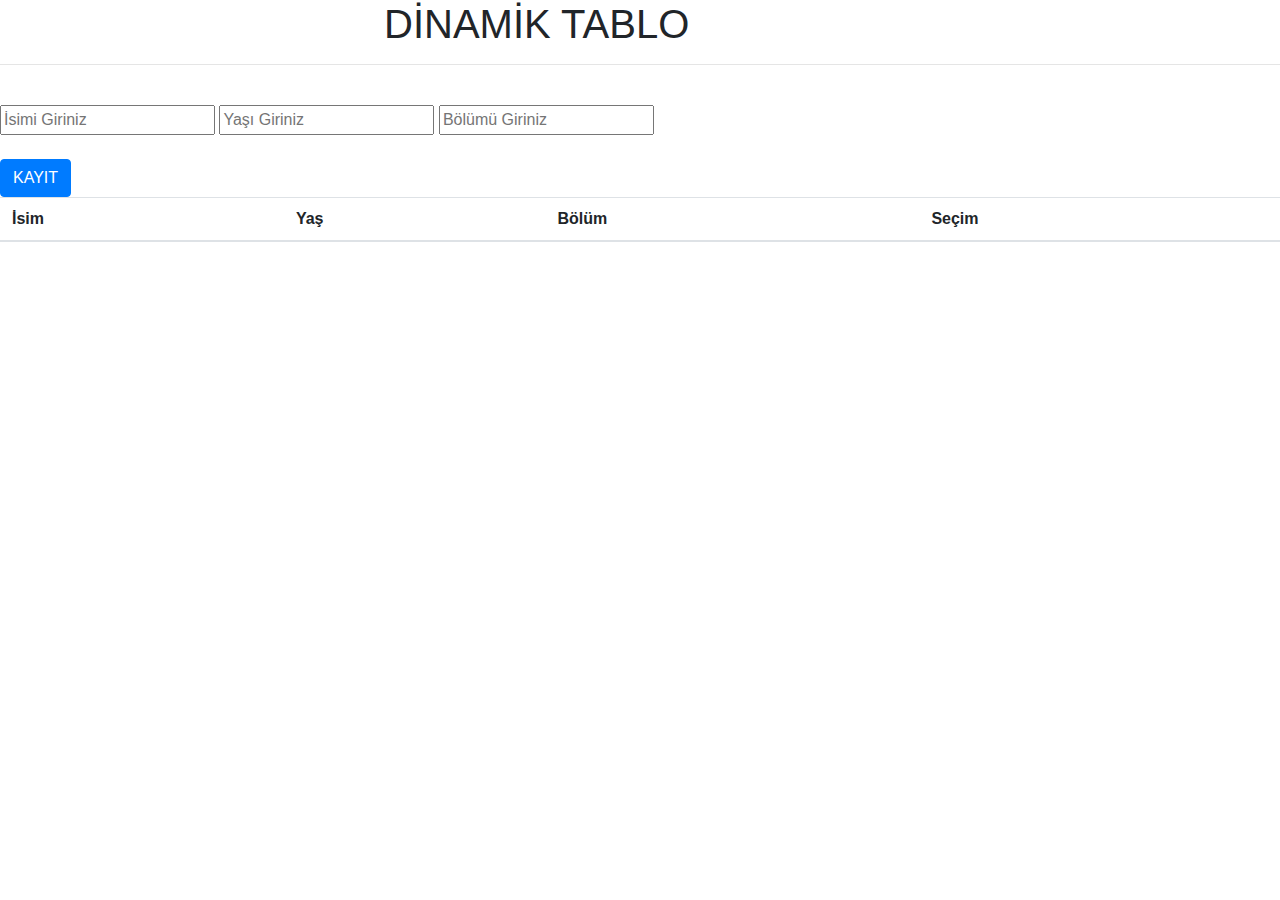
<file: Dinamik Tablo Oluşturmak/index.html>
<html>

<head>
    <title>Tablo</title>
    <meta charset="utf-8">

    <link rel="stylesheet" href="https://stackpath.bootstrapcdn.com/bootstrap/4.3.1/css/bootstrap.min.css"
        integrity="sha384-ggOyR0iXCbMQv3Xipma34MD+dH/1fQ784/j6cY/iJTQUOhcWr7x9JvoRxT2MZw1T" crossorigin="anonymous">
    <script src="https://code.jquery.com/jquery-3.3.1.slim.min.js"
        integrity="sha384-q8i/X+965DzO0rT7abK41JStQIAqVgRVzpbzo5smXKp4YfRvH+8abtTE1Pi6jizo"
        crossorigin="anonymous"></script>
    <script src="https://cdnjs.cloudflare.com/ajax/libs/popper.js/1.14.7/umd/popper.min.js"
        integrity="sha384-UO2eT0CpHqdSJQ6hJty5KVphtPhzWj9WO1clHTMGa3JDZwrnQq4sF86dIHNDz0W1"
        crossorigin="anonymous"></script>


</head>

<body>
    <h1 style="padding-left: 30%;">DİNAMİK TABLO</h1>
    <hr><br>
    <input type="text" id="isim" placeholder="İsimi Giriniz">
    <input type="text" name="" id="yas" placeholder="Yaşı Giriniz">
    <input type="text" id="bolum" placeholder="Bölümü Giriniz"><br><br>
    <button class="btn btn-primary" onclick="a()">KAYIT</button><br>
    <table class="table" id="tbl">
        <thead>
            <tr>
                <th scope="col">İsim</th>
                <th scope="col">Yaş</th>
                <th scope="col">Bölüm</th>
                <th scope="col">Seçim</th>
            </tr>
        </thead>

    </table>

    <script src="app.js"></script>
</body>

</html>
</file>
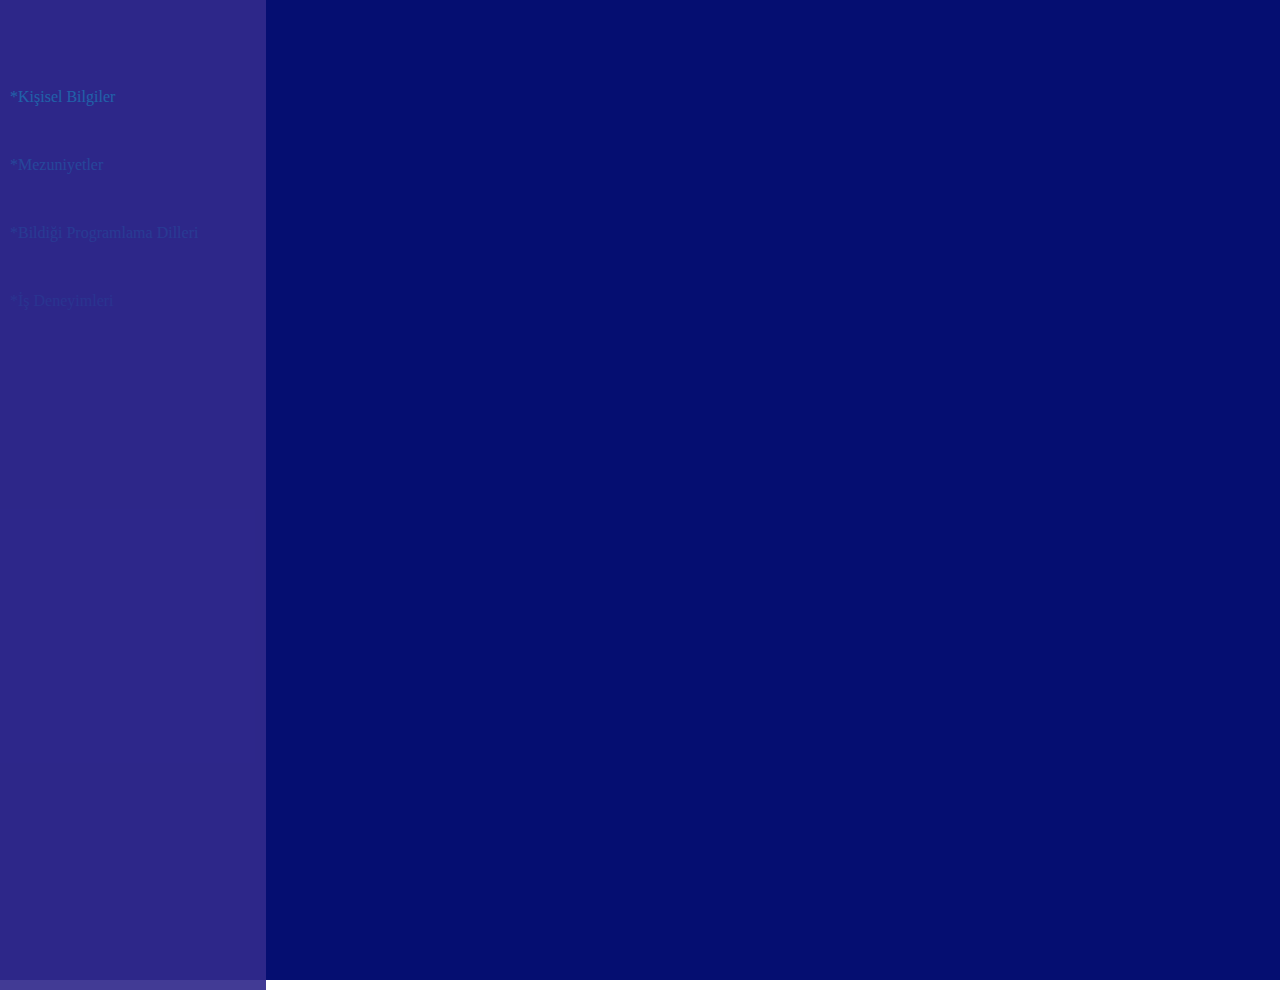
<file: CV Örneği/a.html>
<html>

<head>
    <title>Cv Örneği</title>

    <script src="jquery-3.4.1.min.js"></script>
    <script>
        $(document).ready(function () {
            $("#p1").fadeIn(2000);
            $("#p2").fadeIn(2800);
            $("#p3").fadeIn(3600);
            $("#p4").fadeIn(4400);

            $("#p1").click(function () {
                $(".dil").hide();
                $(".mezuniyetler").hide();
                $(".deneyimler").hide();
                $(".genelOzellik").fadeIn(4000);
            });
            $("#p2").click(function () {
                $(".genelOzellik").hide();
                $(".dil").hide();
                $(".deneyimler").hide();
                $(".mezuniyetler").fadeIn(4000);
            });
            $("#p3").click(function () {
                $(".genelOzellik").hide();
                $(".mezuniyetler").hide();
                $(".deneyimler").hide();
                $(".dil").fadeIn(4000);
            });
            $("#p4").click(function () {
                $(".genelOzellik").hide();
                $(".mezuniyetler").hide();
                $(".dil").hide();
                $(".deneyimler").fadeIn(4000);
            });
        });
    </script>

    <style>
        body{
            margin: 0;
        }
        .solTaraf {
            float: left;
            padding: 0;
            background-color: rgba(49, 41, 140, 0.918);
            height: 110%;
            width: 20%;
            color: rgb(0, 251, 255);
            padding-left: 10px;
        }

        .sagtaraf {
            background-color: rgb(5, 14, 113);
            height: 100%;
            color: white;
            padding-left: 40%;
            padding-top: 80px;
        }
    </style>

</head>

<body>
    <div class="solTaraf">
        <br><br><br><br>
        <p id="p1" style="display: none;">*Kişisel Bilgiler</p><br>
        <p id="p2" style="display: none;">*Mezuniyetler</p><br>
        <p id="p3" style="display: none;">*Bildiği Programlama Dilleri</p><br>
        <p id="p4" style="display: none;">*İş Deneyimleri</p><br>
    </div>

    <div class="sagtaraf">

        <div style="display: none;" class="genelOzellik">
            <ul style="color: white">
                <h1>Kişisel Bilgiler : </h1>
                <ul>
                    <li>Takım Çalişmasına Yatkın</li><br>
                    <li>Yazılım Geliştirme</li><br>
                    <li>Kriz Yönetimi</li><br>
                    <li>Kulanıcı Desteği Sağlayabilmek</li><br>
                    <li>Çözüm Odaklı Olmak</li>
                </ul>
            </ul>
            <br><br><br>
        </div>
        <div style="display: none;" class="mezuniyetler">
            <ul style="color: white">
                <h1>Mezuniyetler : </h1>
                <ul>
                    <li>Bakirçay Üniversitesi Yüksek Lİsans Eğitimi</li><br>
                    <li>Bakirçay Üniversitesi Lisans Eğitimi</li><br>
                    <li>AA Anadolu Lisesi</li><br>
                    <li>BB Ortaokulu</li><br>
                    <li>CC İlkokulu</li>
                </ul>
            </ul>
            <br><br><br>
        </div>
        <div style="display: none;" class="dil">
            <ul style="color: white">
                <h1>Bildiği Programlama Dilleri : </h1>
                <ul>
                    <li>C Sharp </li><br>
                    <li>Python</li><br>
                    <li>Javascript</li><br>
                    <li>Java</li><br>
                    <li>PHP</li>
                </ul>
            </ul>
            <br><br><br>
        </div>
        <div style="display: none;" class="deneyimler">
            <ul style="color: white">
                <h1>İş Deneyimleri : </h1>
                <ul>
                    <li>Vestel 3 ay</li><br>
                    <li>Trendyol 3 yıl</li><br>
                    <li>Finansbank 2 yıl</li><br>
                    <li>Yemek Sepeti 4 yıl</li><br>
                </ul>
            </ul>
            <br><br><br>
        </div>

    </div>
</body>

</html>
</file>
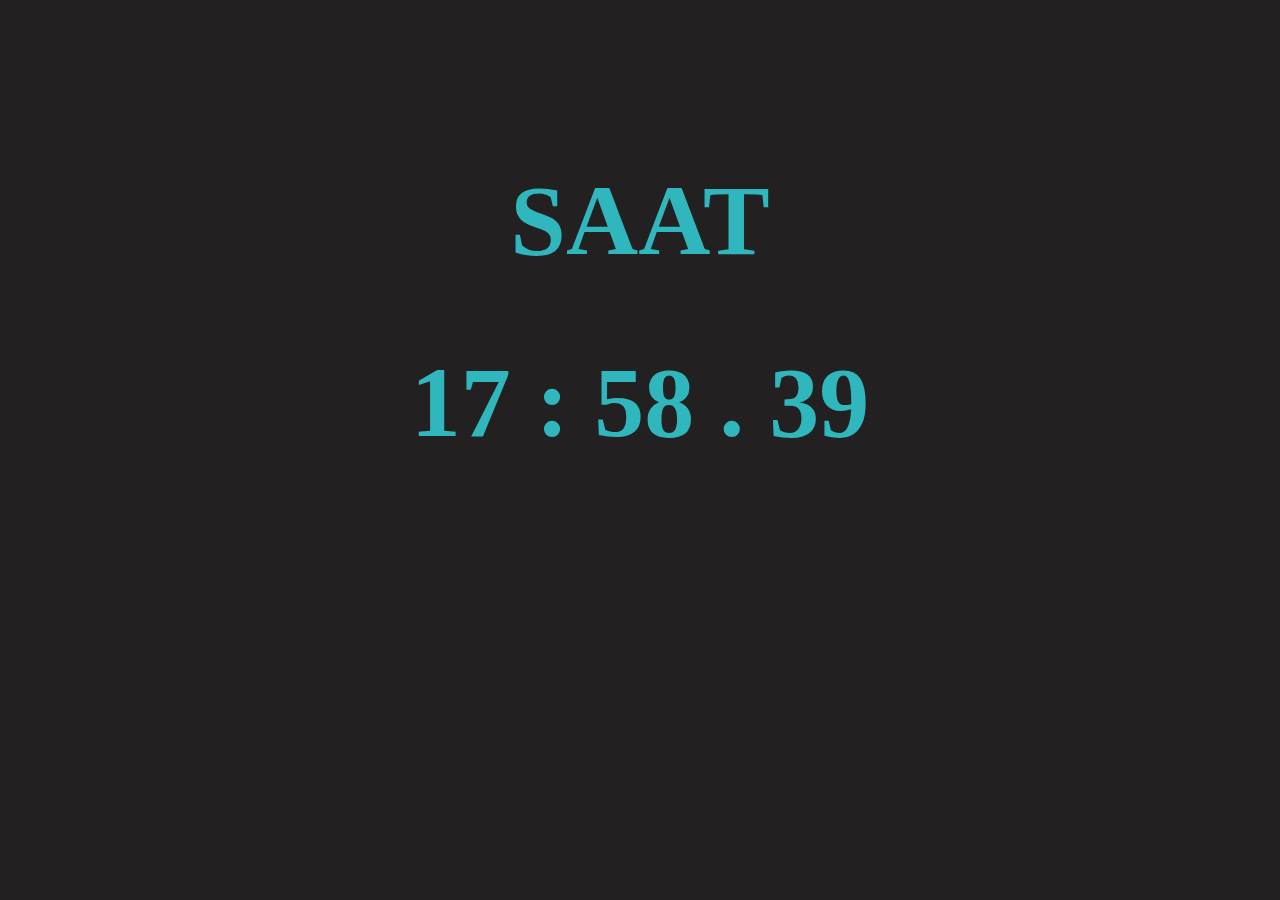
<file: Dijital Saat/Dijital Saat.html>
<html>
    <head>
        <title>Saat</title>

        <link rel="stylesheet" href="style.css">
        
    </head>
    <body>
        <div class="Saat">
            <h1>SAAT</h1>
            <h1 id="saat"></h1>
            <script src="app.js"></script>
        </div>
    </body>
</html>
</file>
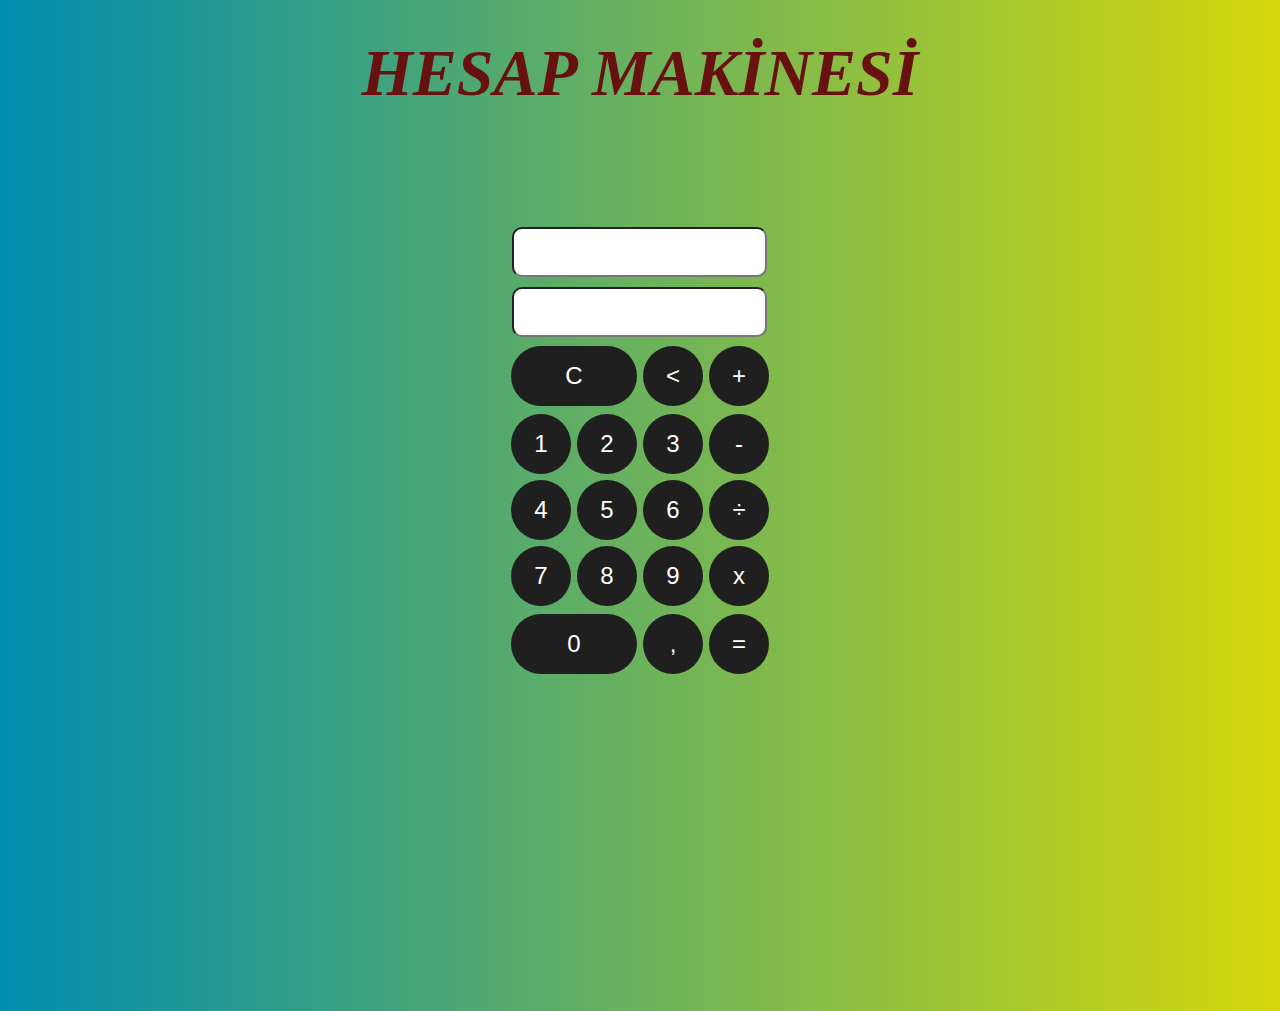
<file: Hesap Makinesi/Calculator.html>
<html>
    <head>
        <title>Hesap Makinesi</title>
        <link rel="shortcut icon" type="image/png" href="calculator.ico">

        <script>
            var islemTur = String;
            var temp = Int16Array;
            var temp2 = Int16Array; 
            var sonuc = Int16Array;
            var noktaKonulduMu = false;

            function func(num){
                if(document.hesap.giris.value != "0"){
                    document.hesap.giris.value = document.hesap.giris.value + num;
                }
                
            }
            function topla(){

                if(document.hesap.history.value == "" && document.hesap.giris.value != ""){
                    temp = document.hesap.giris.value;
                    document.hesap.history.value = temp + " + ";
                    document.hesap.giris.value = "";
                }else if (document.hesap.giris.value != ""){
                    var multiTask = parseFloat(document.hesap.history.value);
                   
                    if(islemTur == "toplama"){
                        temp = parseFloat(multiTask) + parseFloat(document.hesap.giris.value);
                    }else if(islemTur == "cikarma"){
                        temp = parseFloat(multiTask) - parseFloat(document.hesap.giris.value);
                    }else if(islemTur == "carpma"){
                        temp = parseFloat(multiTask) * parseFloat(document.hesap.giris.value);
                    }else{
                        temp = parseFloat(multiTask) / parseFloat(document.hesap.giris.value);
                    }

                    document.hesap.giris.value = "";
                    document.hesap.history.value = temp + " + ";
                }

                islemTur = "toplama";
            }
            function cikar(){
                
                if(document.hesap.history.value == "" & document.hesap.giris.value != ""){
                    temp = document.hesap.giris.value;
                    document.hesap.history.value = temp + " - ";
                    document.hesap.giris.value = "";
                }else if (document.hesap.giris.value != ""){
                    var multiTask = parseFloat(document.hesap.history.value);
                    
                    if(islemTur == "toplama"){
                        temp = parseFloat(multiTask) + parseFloat(document.hesap.giris.value);
                    }else if(islemTur == "cikarma"){
                        temp = parseFloat(multiTask) - parseFloat(document.hesap.giris.value);
                    }else if(islemTur == "carpma"){
                        temp = parseFloat(multiTask) * parseFloat(document.hesap.giris.value);
                    }else{
                        temp = parseFloat(multiTask) / parseFloat(document.hesap.giris.value);
                    }

                    document.hesap.giris.value = "";
                    document.hesap.history.value = temp + " - ";
                }
                islemTur = "cikarma";

            }
            function carp(){
 
                if(document.hesap.history.value == "" & document.hesap.giris.value != ""){
                    temp = document.hesap.giris.value;
                    document.hesap.history.value = temp + " x ";
                    document.hesap.giris.value = "";
                }else if(document.hesap.giris.value != ""){
                    var multiTask = parseFloat(document.hesap.history.value);

                    if(islemTur == "toplama"){
                        temp = parseFloat(multiTask) + parseFloat(document.hesap.giris.value);
                    }else if(islemTur == "cikarma"){
                        temp = parseFloat(multiTask) - parseFloat(document.hesap.giris.value);
                    }else if(islemTur == "carpma"){
                        temp = parseFloat(multiTask) * parseFloat(document.hesap.giris.value);
                    }else{
                        temp = parseFloat(multiTask) / parseFloat(document.hesap.giris.value);
                    }
                    
                    document.hesap.giris.value = "";
                    document.hesap.history.value = temp + " x ";
                }
                islemTur = "carpma";

            }
            function bol(){
             
                if(document.hesap.history.value == "" & document.hesap.giris.value != ""){
                    temp = document.hesap.giris.value;
                    document.hesap.history.value = temp + " ÷ ";
                    document.hesap.giris.value = "";
                }else if(document.hesap.giris.value != ""){
                    var multiTask = parseFloat(document.hesap.history.value);
                
                    if(islemTur == "toplama"){
                        temp = parseFloat(multiTask) + parseFloat(document.hesap.giris.value);
                    }else if(islemTur == "cikarma"){
                        temp = parseFloat(multiTask) - parseFloat(document.hesap.giris.value);
                    }else if(islemTur == "carpma"){
                        temp = parseFloat(multiTask) * parseFloat(document.hesap.giris.value);
                    }else{
                        temp = parseFloat(multiTask) / parseFloat(document.hesap.giris.value);
                    }
                    
                    document.hesap.giris.value = "";
                    document.hesap.history.value = temp + " ÷ ";
                }
                islemTur = "bolme";

            }
            function hesapla(){
                if(document.hesap.giris.value != ""){
                    temp2 = document.hesap.giris.value;
                 
                    if(islemTur == "toplama"){
                        sonuc = parseFloat(temp2) + parseFloat(temp);
                    }else if(islemTur == "cikarma"){
                        sonuc = parseFloat(temp) - parseFloat(temp2);
                    }else if(islemTur == "carpma"){
                        sonuc = parseFloat(temp) * parseFloat(temp2);
                    }else{
                        sonuc = parseFloat(temp) / parseFloat(temp2);
                    }
                    document.hesap.giris.value = "";
                    document.hesap.giris.value = sonuc;
                    document.hesap.history.value = "";
                }
            }

            function geriAl(){
                var deger = document.hesap.giris.value;
                var yeniDeger = "";
               
                for(var i = 0; i<deger.length-1; i++){
                    yeniDeger += deger[i];
                }

                document.hesap.giris.value = yeniDeger;
            }
            function temizle(){
                document.hesap.giris.value = "";
                document.hesap.history.value = "";
               
            }
            function Nokta(num){
                var satir = document.hesap.giris.value;
                var noktaVarMı = false;

                for(var i= 0; i<satir.length; i++){
                    if(satir[i] == "."){
                        noktaVarMı = true;
                    }
                }
                if(satir == ""){
                    document.hesap.giris.value = "0.";
                }
                else if(noktaVarMı == false){
                    document.hesap.giris.value += '.';
                }
            }
        
        </script>

        <style>
            *{
                margin: 0;
                padding: 0;
            }
            .giris{
                width: 255;
                margin: 5;
                height: 50;
                color: #607d8b;
                border-radius: 10px;
                font-size: 33px;
                text-align: right;
            }

            .butonSınıfı{
                width: 60;
                height: 60;
                margin: 2;
                border: 0; 
                background:  #607d8b;
                color: white;
                background-color: rgb(31, 31, 31);
                border-radius: 50px;
                font-weight: 0;
                font-size: 24px;
                outline: gray;
            }
            .hesap{
                align-self: center;
                
            }
           
            .main{
                position: absolute;
                left: 50%;
                top: 50%;
                transform: translateX(-50%) translateY(-50%);
                
            }
            .bg{
                background: linear-gradient(to right, rgb(0, 140, 175), rgb(213, 216, 10));
                height: 100%;

            }
           .baslik{
               text-align: center;
               background: linear-gradient(to right, rgb(0, 140, 175), rgb(213, 216, 10));
               font-size: 33px;
               padding-top: 35px;
               font-family: serif, sans-serif;
               font-style: oblique;
               color:rgb(104, 17, 17);
               
           }
           
        
        </style>

    </head>


    <body>
        <div class="baslik">
            <h1>HESAP MAKİNESİ</h1>
        </div>
        <div class="bg"></div>
       <div class="main">
            
            <form name="hesap">
                    <p><input class="giris" type="text" name="history"></p>
                    <p><input class="giris" type="text" name="giris"></p>
                <div class="hesapMakinesi">
                <table>
                    <tr >
                        <td><input style="width: 126" class= "butonSınıfı" type="button" name="btnC" value="C" onclick="temizle()"></td>
                        
                        <td><input class= "butonSınıfı" type="button" name="btnSil" value="<" onclick="geriAl()"></td>
                        <td><input class= "butonSınıfı" type="button" name="btnTopla" value="+" onclick="topla()"></td>
                    </tr>
                </table>
                <table>
                    <tr >
                        <td><input class="butonSınıfı" type="button" name="btn1" value="1" onclick="func(1)"></td>
                        <td><input class="butonSınıfı" type="button" name="btn2" value="2" onclick="func(2)"></td>
                        <td><input class="butonSınıfı" type="button" name="btn3" value="3" onclick="func(3)"></td>
                        <td><input class="butonSınıfı" type="button" name="btnCikar" value="-" onclick="cikar()"></td>  
                    </tr>
                    
                    <tr >
                        <td><input class="butonSınıfı" type="button" name="btn4" value="4" onclick="func(4)"></td>
                        <td><input class="butonSınıfı" type="button" name="btn5" value="5" onclick="func(5)"></td>
                        <td><input class="butonSınıfı" type="button" name="btn6" value="6" onclick="func(6)"></td>
                        <td><input class="butonSınıfı" type="button" name="btnBol" value="÷" onclick="bol()"></td>
                    </tr>
                    
                    <tr >
                        <td><input class="butonSınıfı" type="button" name="btn7" value="7" onclick="func(7)"></td>
                        <td><input class="butonSınıfı" type="button" name="btn8" value="8" onclick="func(8)"></td>
                        <td><input class="butonSınıfı" type="button" name="btn9" value="9" onclick="func(9)"></td>
                        <td><input class="butonSınıfı" type="button" name="btncarpim" value="x" onclick="carp()"></td>
                    </tr>
                </table>
                <table>
                    <tr >
                            <td><input style="width: 126" class="butonSınıfı" type="button" name="btn0" value="0" onclick="func(0)"></td>
                            <td><input class="butonSınıfı" type="button" name="btnNokta" value="," onclick="Nokta()"></td>
                            <td><input class="butonSınıfı" type="button" name="btnEqual" value="=" onclick="hesapla()"></td>
                          
                        </tr>
                </table>
            </div>
            </form>
       </div>

    </body>
</html>
</file>
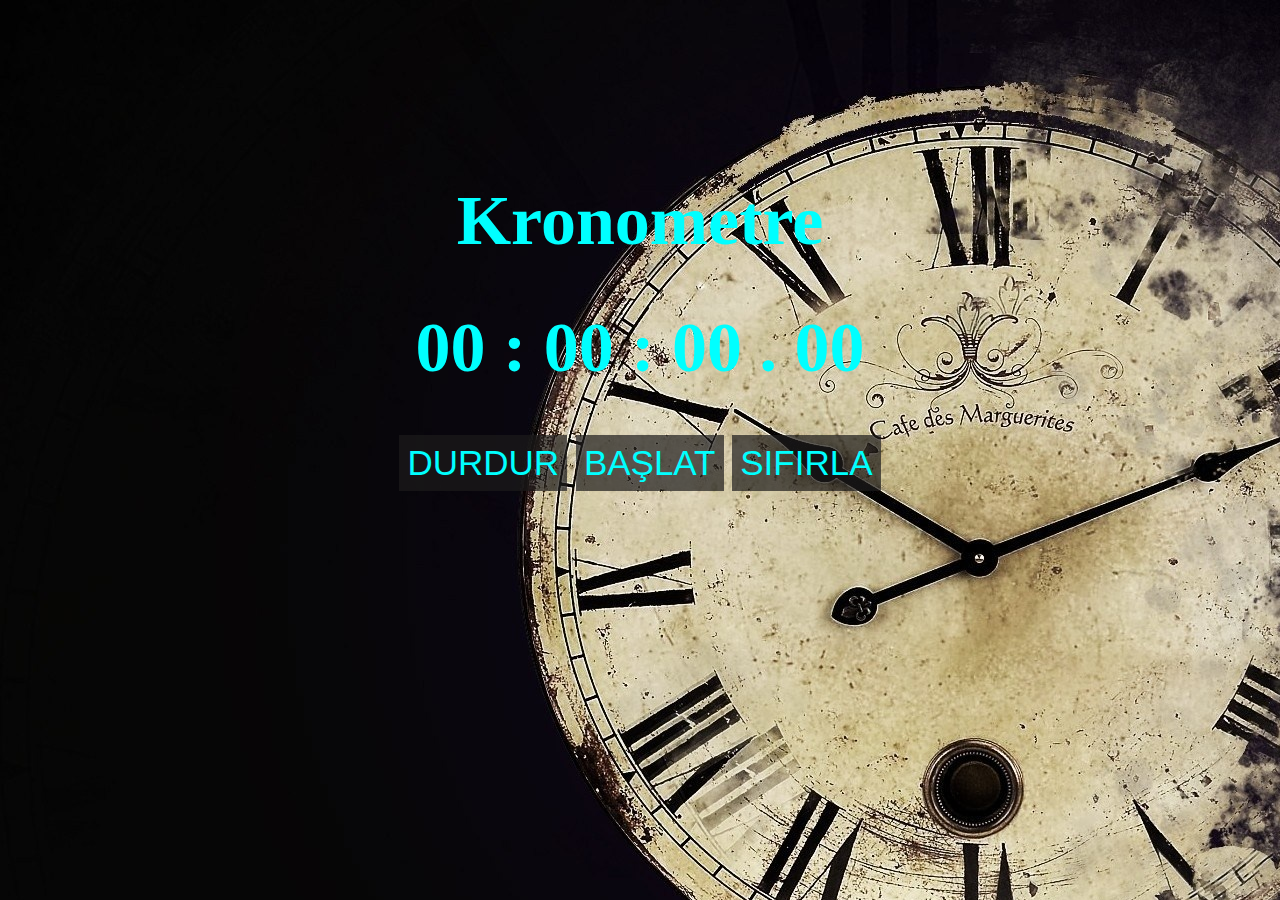
<file: Kronometre/Kronometre.html>
<html>
    <head>
        <title>Kronometre</title>

        <link rel="stylesheet" href="style.css">
        <script src="app.js"></script>

    </head>

    <body>
        <div class="Kronometre">
            <h1>Kronometre</h1>
            <h1 id="kronomtre">00 : 00 : 00 . 00</h1>
            <input type="button" class="btn" id="btnDur" value="DURDUR" onclick="durdur()">
            <input type="button" class="btn" id="btnBasla" value="BAŞLAT" onclick="baslat()">
            <input type="button" class="btn" id="btnSifirla" value="SIFIRLA" onclick="sifirla()">
        </div>
    </body>
</html>
</file>
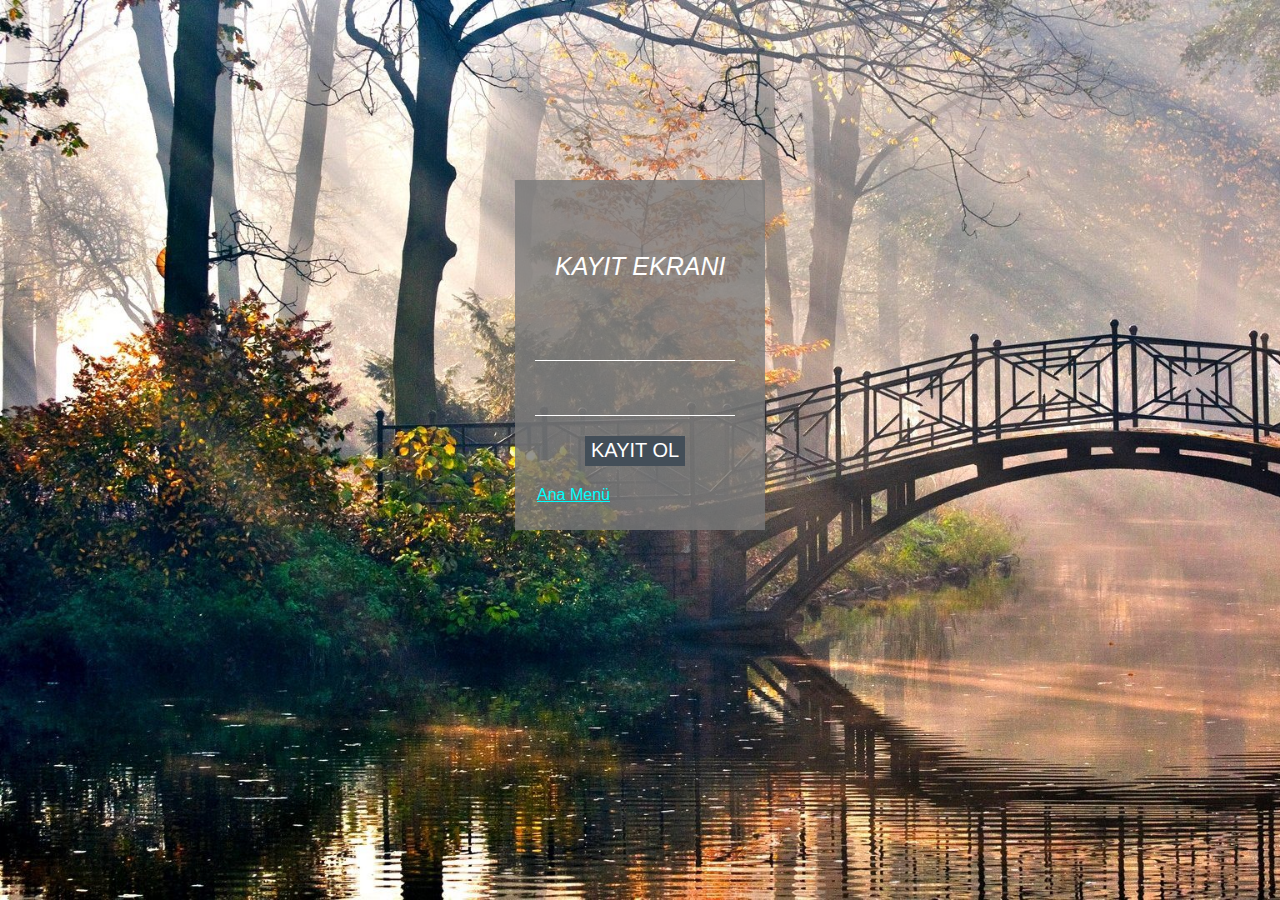
<file: Login Page/Kayıt Ol.html>
<html>

<head>
    <title>Login</title>

    <link rel="stylesheet" href="main.css" >
    <script src="main.js"></script>

</head>

<body>
    <div class="giris">
        <p class="header">KAYIT EKRANI</p>
        <input type="text" class="text" id="name"><br>
        <input type="text" class="text" id="password"><br>
        <input type="button" class="btn" id="btnPassword" value="KAYIT OL" onclick="kayıt()"><br>
        <a href="Login Page.html" class="bilgi">Ana Menü</a>
    </div>
</body>

</html>
</file>
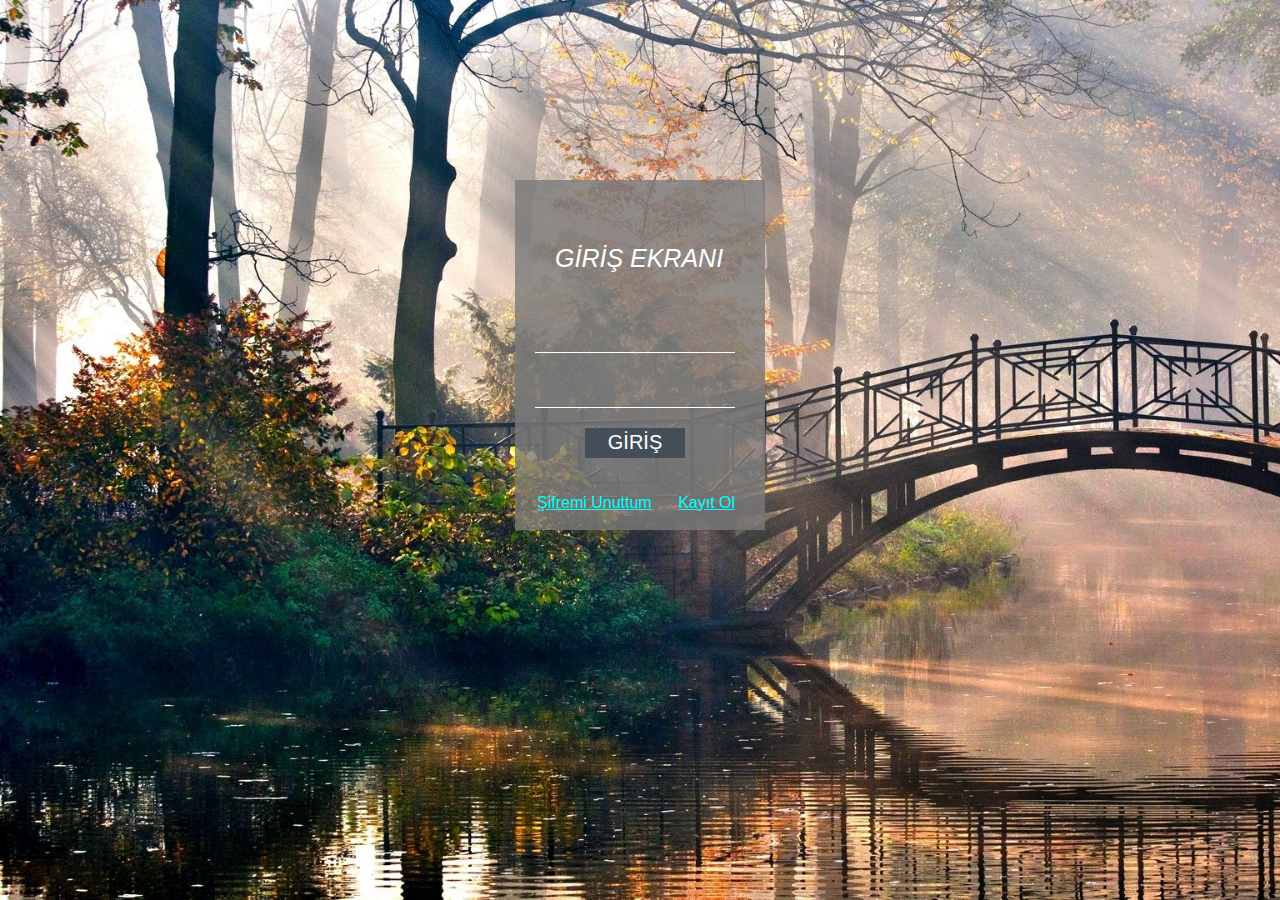
<file: Login Page/Login Page.html>
<html>

<head>
    <title>Login</title>

    <link rel="stylesheet" href="main.css" >
    <script src="main.js"></script>

</head>

<body>
    <div class="giris">
        <p class="header">GİRİŞ EKRANI</p>
        <input type="text" class="text" id="name"><br>
        <input type="text" class="text" id="password"><br>
        <input type="button" class="btn" id="btnPassword" value="GİRİŞ" onclick="func()"><br>
        <div >
            <p id="bilgi" style="color: red;"> </p>
        </div>
        <a href="Sifre Unuttum.html" class="bilgi">Şifremi Unuttum</a>
        <a href="Kayıt Ol.html" class="bilgi" >Kayıt Ol</a>
    </div>
</body>

</html>
</file>
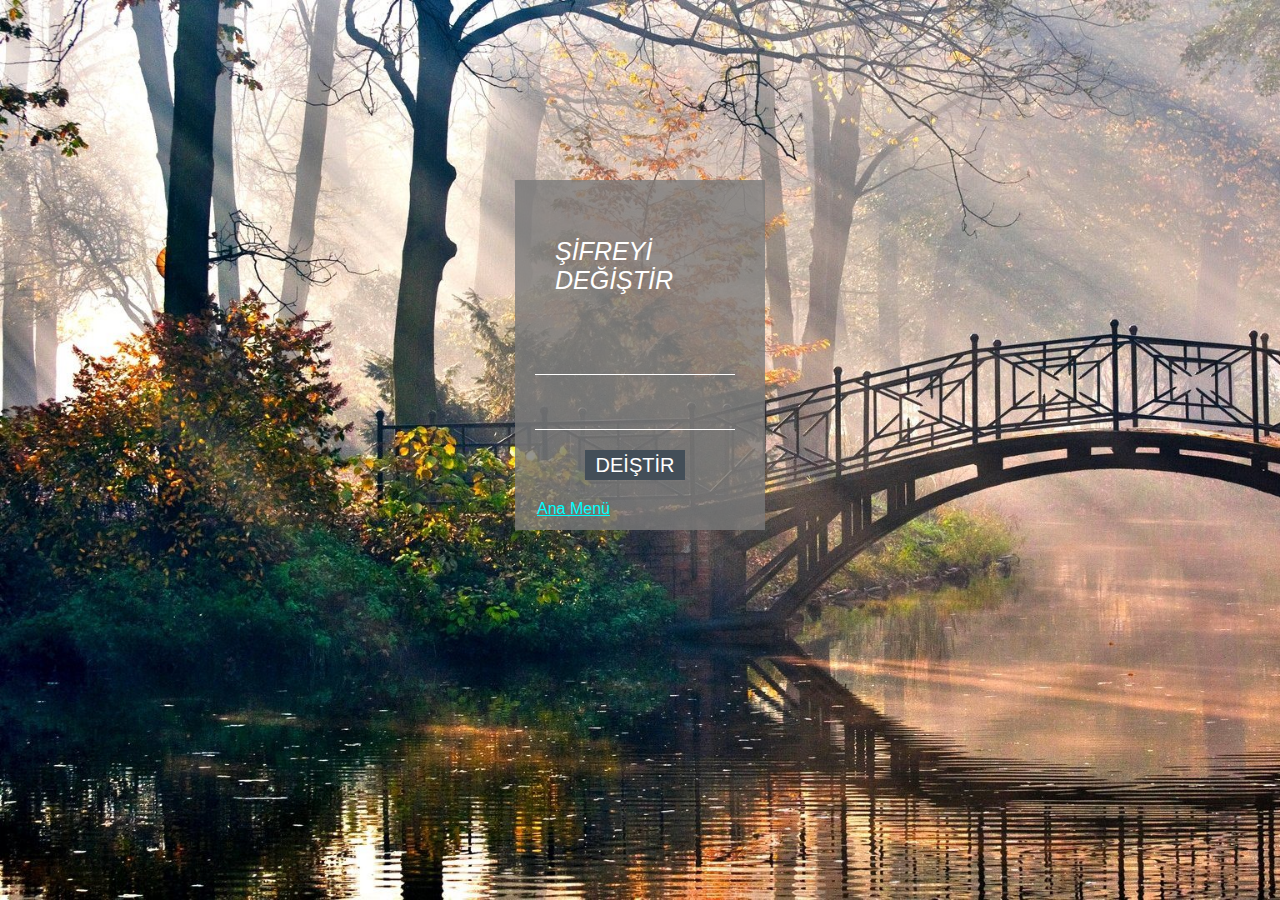
<file: Login Page/Sifre Unuttum.html>
<html>

<head>
    <title>Login</title>

    <link rel="stylesheet" href="main.css" >
    <script src="main.js"></script>

</head>

<body>
    <div class="giris">
        <p class="header">ŞİFREYİ DEĞİŞTİR</p>
        <input type="text" class="text" id="name"><br>
        <input type="text" class="text" id="password"><br>
        <input type="button" class="btn" id="btnPassword" value="DEİŞTİR" onclick="sifreUnutma()"><br>
        <a href="Login Page.html" class="bilgi">Ana Menü</a>
    </div>
</body>

</html>
</file>
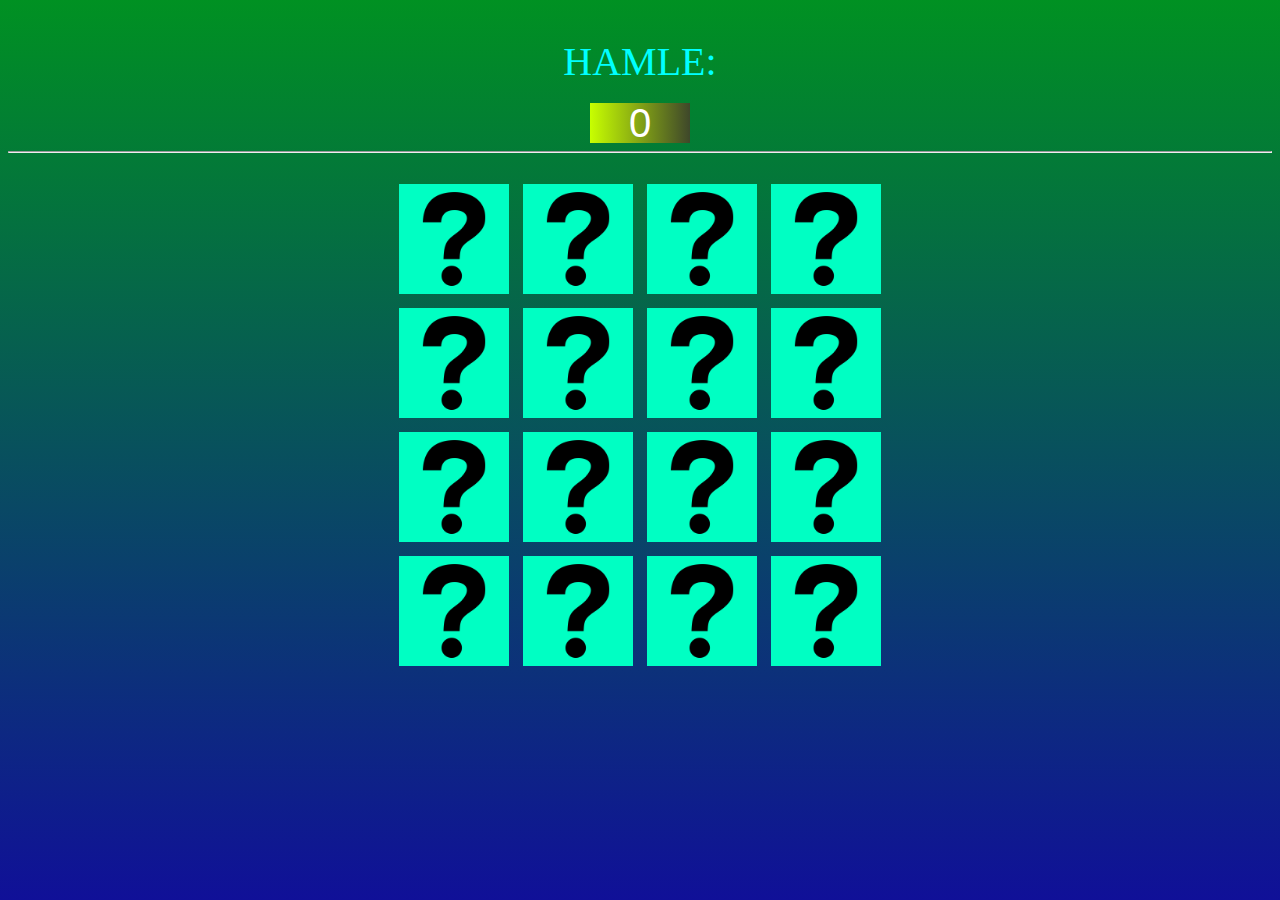
<file: Memory Game self/Memory Game.html>
<html>

<head>
    <title>Memory Game</title>

    <script>
        var resimler = ["1.png", "2.png", "3.png", "4.png", "5.png", "6.png", "7.png", "8.png", "1.png", "2.png", "3.png", "4.png", "5.png", "6.png", "7.png", "8.png", "9.png", "9.png"];

        var ilkOyun = false;
        var ilkHamle = false;
        var resimkontrol1, resimkontrol2;
        var resim2, resim1;
        var temp = 0;
        var oyunBasladiMi = false;
        var counter = 0;

        function Goster(i) {
            if (ilkHamle == false) {
                if (oyunBasladiMi == false) {
                    Arrayshuffle(resimler);
                }
                oyunBasladiMi = true;
                document.getElementById(i).src = resimler[i];
                ilkHamle = true;
                resim1 = document.getElementById(i);
                resimkontrol1 = resimler[i];
                counter++;
            }else if(ilkHamle == true && document.getElementById(i) != resim1){
                resim2 = document.getElementById(i);
                resim2.src = resimler[i];
                ilkHamle = false;
                resimkontrol2 = resimler[i];
                document.getElementById("counter").value = counter;

            }

        }
        function hide(i) {

            if (resimkontrol1 != resimkontrol2 && ilkHamle == false && oyunBasladiMi == true) {
                resim2.src = "ilk.png";
                resim1.src = "ilk.png";
            } else if (resimkontrol1 == resimkontrol2 && ilkHamle == true) {
                document.getElementById(i).onmousedown = "";
                document.getElementById(i).onmouseup = "";
                
                resim1.onmousedown = "";
                resim1.onmouseup = "";
                
            }

        }
        function bos(){

        }
        function Arrayshuffle(a) {
            var j, x, i;
            for (i = a.length - 1; i > 0; i--) {
                j = Math.floor(Math.random() * (i + 1));
                x = a[i]
                a[i] = a[j];
                a[j] = x;
            }
            return a;
        }
    </script>

</head>



<style>
    .resim {
        width: 100px;
        height: 100px;
        padding: 5px;
        margin: 5px;
        border-width: 5px;
        border-color: #0066CC;
        border-style: single;
        background: rgb(0, 255, 195);
    }

    body {
        text-align: center;
        padding-top: 30px;
        background: linear-gradient(rgb(0, 145, 34), rgb(16, 16, 152));
    }

    .changed {
        width: 100px;
        height: 100px;
        padding: 5px;
        margin: 5px;
        border-width: 5px;
        border-color: #0066CC;
        border-style: single;
        background: red;
    }

    .counter1 {
        width: 100px;
        height: 40px;
        font-size: 40px;
        background: linear-gradient(to right, rgb(200, 255, 0), rgb(62, 71, 42));
        color: white;
        border: 0;
        text-align: center;
    }

    .hamle {
        font-size: 40px;
        font: bold;
        margin: 0px;
        color: aqua;
    }
</style>

<body>
    <p class="hamle">HAMLE: </p>
    <br><input type="text" id="counter" class="counter1" value="0">
    <hr><br>
    <div class="body">
        <div>
            <img class="resim" id="1" src="ilk.png" name="bir" onmousedown="Goster(1)" onmouseup="hide(1)">
            <img class="resim" id="2" src="ilk.png" name="iki" onmousedown="Goster(2)" onmouseup="hide(2)">
            <img class="resim" id="3" src="ilk.png" name="uc" onmousedown="Goster(3)" onmouseup="hide(3)">
            <img class="resim" id="4" src="ilk.png" name="dort" onmousedown="Goster(4)" onmouseup="hide(4)">
        </div>
        <div>
            <img class="resim" id="5" src="ilk.png" name="bes" onmousedown="Goster(5)" onmouseup="hide(5)">
            <img class="resim" id="6" src="ilk.png" name="alti" onmousedown="Goster(6)" onmouseup="hide(6)">
            <img class="resim" id="7" src="ilk.png" name="yedi" onmousedown="Goster(7)" onmouseup="hide(7)">
            <img class="resim" id="8" src="ilk.png" name="sekiz" onmousedown="Goster(8)" onmouseup="hide(8)">
        </div>
        <div>
            <img class="resim" id="9" src="ilk.png" name="on" onmousedown="Goster(9)" onmouseup="hide(9)">
            <img class="resim" id="10" src="ilk.png" name="onbir" onmousedown="Goster(10)" onmouseup="hide(10)">
            <img class="resim" id="11" src="ilk.png" name="oniki" onmousedown="Goster(11)" onmouseup="hide(11)">
            <img class="resim" id="12" src="ilk.png" name="onuc" onmousedown="Goster(12)" onmouseup="hide(12)">
        </div>
        <div>
            <img class="resim" id="13" src="ilk.png" name="onuc" onmousedown="Goster(13)" onmouseup="hide(13)">
            <img class="resim" id="14" src="ilk.png" name="ondort" onmousedown="Goster(14)" onmouseup="hide(14)">
            <img class="resim" id="15" src="ilk.png" name="onbes" onmousedown="Goster(15)" onmouseup="hide(15)">
            <img class="resim" id="16" src="ilk.png" name="onaltı" onmousedown="Goster(16)" onmouseup="hide(16)">
        </div>
    </div>
</body>

</html>
</file>
<file: Dijital Saat/style.css>
.Saat{
    font-family: cursive;
    text-align: center;
    padding-top: 7%;
    font-size: 50px;
    color: rgb(48, 182, 189);
}
body{
    background: rgb(34, 32, 32);
}
</file>
<file: Kronometre/style.css>
.kronometre{
    padding-top: 10%;
    text-align: center;
}
body{
    font-family: Cambria, Cochin, Georgia, Times, 'Times New Roman', serif;
    font-size: 35px;
    background: url("img1.jpg");
    color: aqua;

}
input[type = button]{
    font-size: 35px;
    border: 0;
    padding: 8px;
    color:  aqua;
    background: rgba(29, 27, 27, 0.7);
}
</file>
<file: Login Page/main.css>
body{
    background: url("images/img1.jpg");
    background-size: cover;
    font-family: 'Segoe UI', Tahoma, Geneva, Verdana, sans-serif;
    color: #fff;

}
.giris{
    background: rgba(123, 123, 123,0.8);
    width: 250px;
    align-self: center;
    margin: auto;
    align-content: center;
    height: 350px;
    margin-top: 180px;
}
.header{
    font-family: 'Segoe UI', Tahoma, Geneva, Verdana, sans-serif;
    font-size: 25px;
    font-style: oblique;
    color: #fff;
    padding-top: 20px;
    padding-left: 40px;
}
.bilgi{
    color: aqua;
    padding-left: 22px;
}
input[type=text]{
    margin-left: 20px;
    width: 200px;
    text-align: center;
    background: transparent;
    border: none;
    border-bottom: 1px solid #fff;
    font-family: 'Play', sans-serif;
    font-size: 16px; 
    font-weight: 200px;
    padding : 18px 0;
    transition: border 0.5px;
    outline: none;
    color: #fff;
}
input[type = button]{
    width: 100px;
    height: 30px;
    margin: 20px;
    font-family: 'Play', sans-serif;
    border: none;
    font-size: 20px;
    margin-top: 20px; 
    margin-left: 70px;
    background: rgb(67, 78, 88);
    color: #fff;
}
</file>
